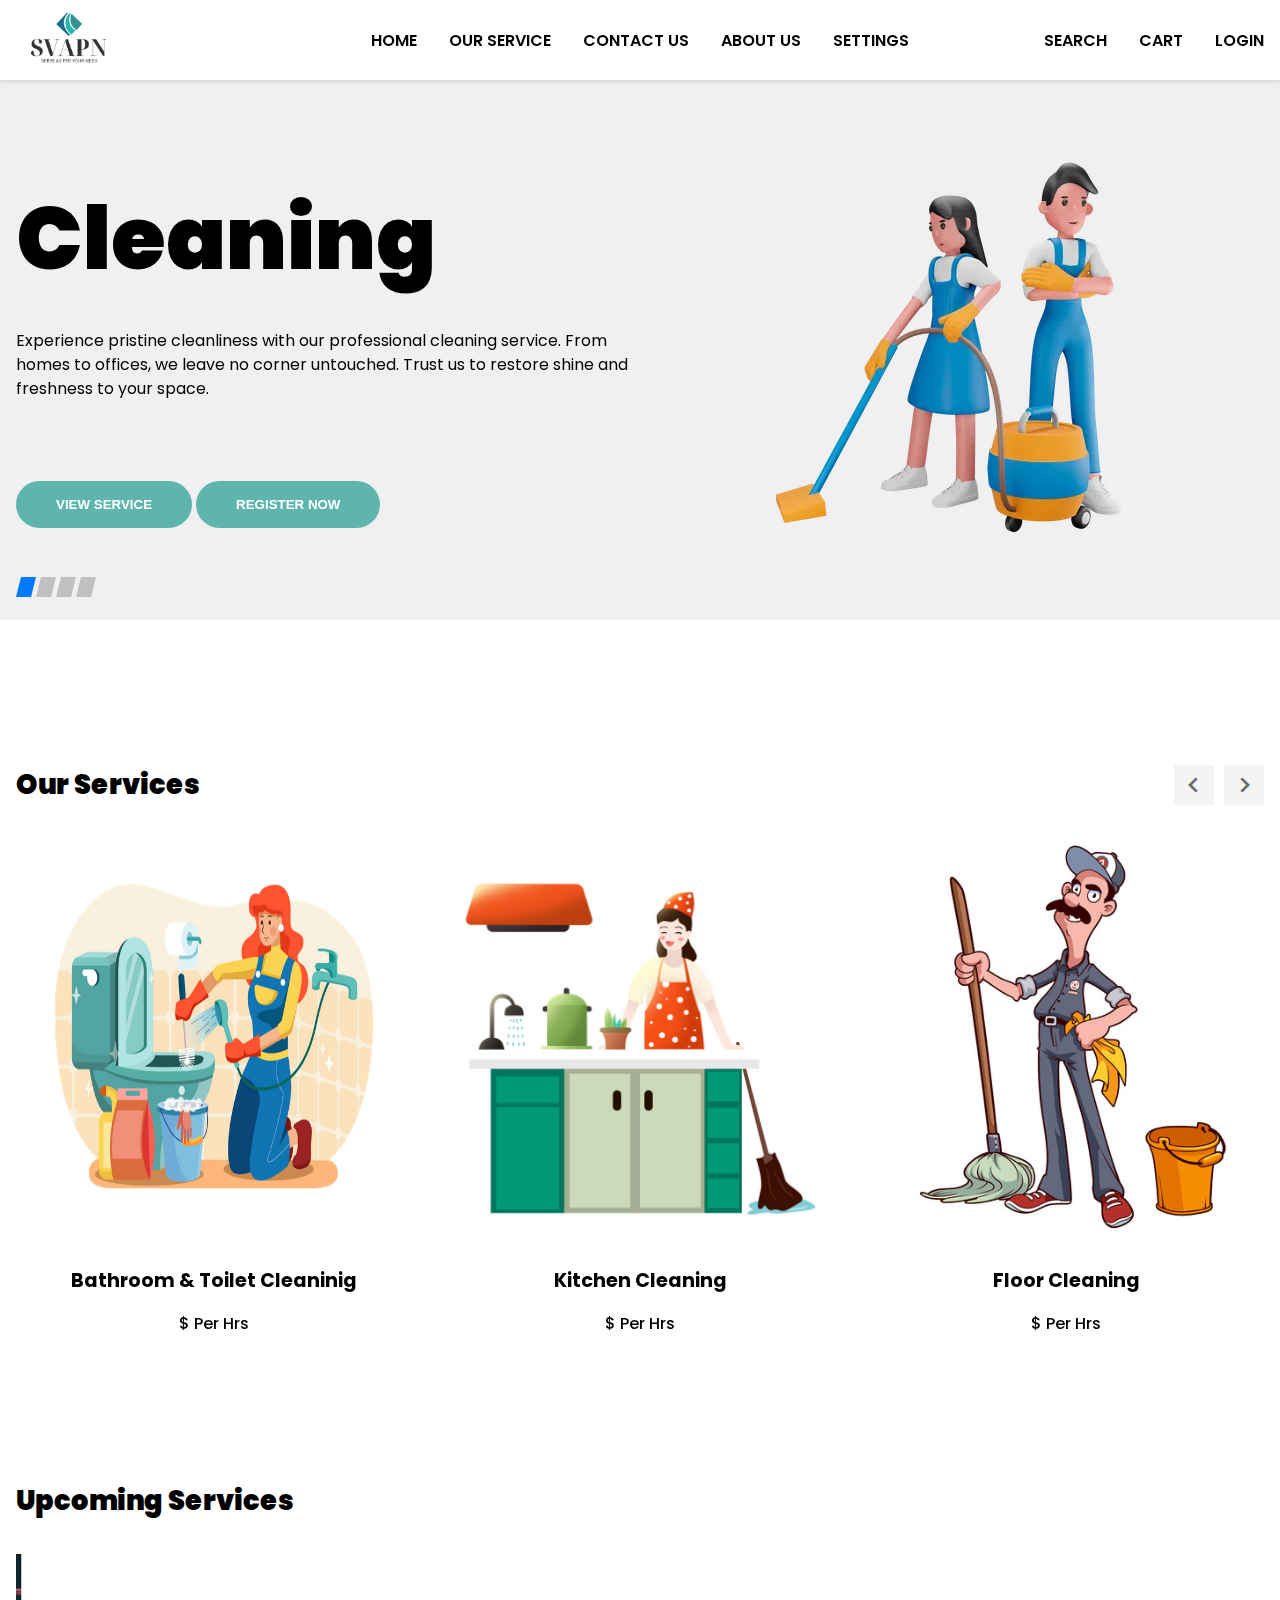
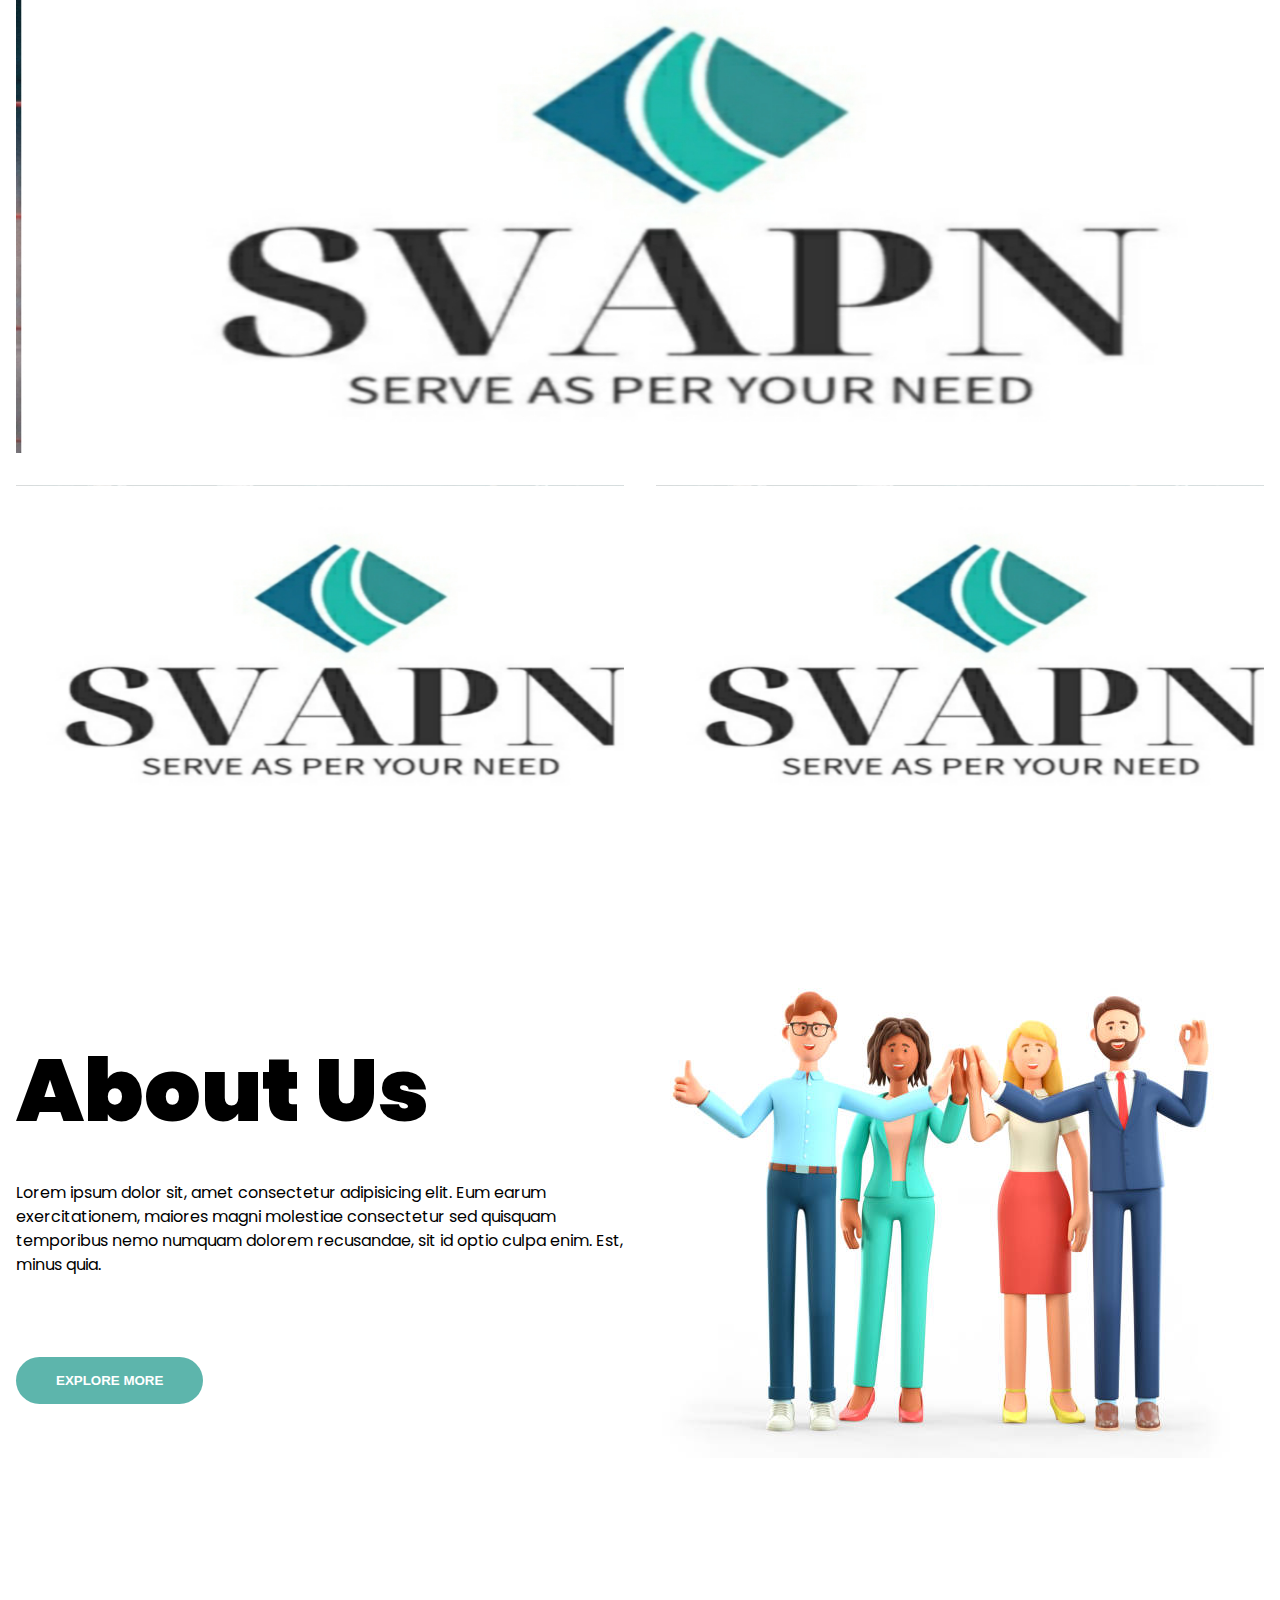
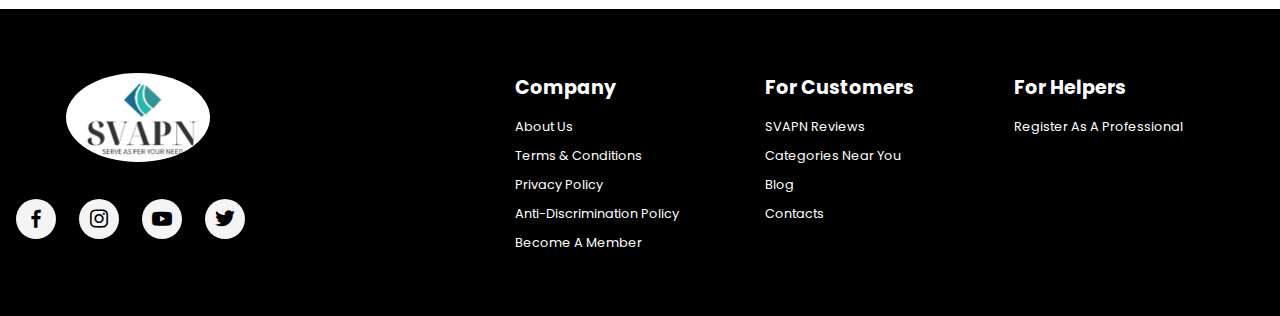
<file: SVAPN/index.html>
<!DOCTYPE html>
<html lang="en">

<head>
  <meta charset="UTF-8">
  <meta http-equiv="X-UA-Compatible" content="IE=edge">
  <meta name="viewport" content="width=device-width, initial-scale=1.0">
  <title>SVAPN-Serve As Per your Need</title>
  <!-- google font -->
  <link rel="preconnect" href="https://fonts.googleapis.com">
  <link rel="preconnect" href="https://fonts.gstatic.com" crossorigin>
  <link href="https://fonts.googleapis.com/css2?family=Poppins:wght@100;200;300;400;500;600;700;800;900&display=swap"
    rel="stylesheet">
  <!-- google font -->
  <!-- boxicons -->
  <link href='https://unpkg.com/boxicons@2.1.4/css/boxicons.min.css' rel='stylesheet'>
  <!-- boxicons -->
  <!-- swiper -->
  <link rel="stylesheet" href="https://cdn.jsdelivr.net/npm/swiper@9/swiper-bundle.min.css" />
  <!-- swiper -->
  <link rel="stylesheet" href="style/style.css">
  <link rel="icon" href="image/title-logo.jpg">
</head>

<body>

  <!-- header -->
  <header>
    <div class="container">
      <div class="header__content" id="header__content">
        <button class="btn-open-menu" id="btn-open-menu">
          <i class="bx bx-menu"></i>
        </button>
        <div class="header__logo">
          <img src="image/logo.jpg" alt="logo">
        </div>
        <nav>
          <button class="btn-close-menu" id="btn-close-menu">
            <i class="bx bx-left-arrow-alt"></i>
          </button>
          <ul>
            <li>
              <a href="#home">Home</a>
            </li>
            <li>
              <a href="#Our-services">our service</a>
            </li>
            <li>
              <a href="#">contact us</a>
            </li>
            <li>
              <a href="#about-us">About us</a>
            </li>
            <li>
              <a href="#">Settings</a>
            </li>
          </ul>
        </nav>
        <div class="header__menu">
          <ul>
            <li>
              <a href="#">Search</a>
            </li>
            <li>
              <a href="#">Cart</a>
            </li>
            <li>
              <a href="login/registration.html">Login</a>
            </li>
          </ul>
        </div>
      </div>
    </div>
  </header>
  <!-- header -->

  <!-- hero slider -->
  <section>
    <div class="hero" id="home">
      <div class="swiper hero__swiper">
        <div class="swiper-wrapper">
          <!-- slide item -->
          <div class="swiper-slide">
            <div class="hero__bg bg-image"></div>
            <div class="container">
              <div class="hero__content">
                <div class="hero__txt">
                  <h2>Cleaning</h2>
                  <p>Experience pristine cleanliness with our professional cleaning service. From homes to offices, we leave no corner untouched. Trust us to restore shine and freshness to your space.</p>
                  <div class="hero_button">
                  <button class="btn">View Service</button>
                  <button class="btn">Register Now</button>
                </div>
                </div>
                <div class="hero__img">
                  <img src="image/Product/photo2.webp" alt="product image">
                </div>
              </div>
            </div>
          </div>
          <!-- slide item -->
          <!-- slide item -->
          <div class="swiper-slide">
            <div class="hero__bg bg-image"></div>
            <div class="container">
              <div class="hero__content">
                <div class="hero__txt">
                  <h2>Electrician</h2>
                  <p>Need reliable electrical solutions? Our expert electricians ensure safety and efficiency for your home or business. From installations to repairs, we've got the power to keep you running smoothly.</p>
                  <div class="hero_button">
                    <button class="btn">Upcoming Services</button>
                    <button class="btn">Register Now</button>
                  </div>
                </div>
                <div class="hero__img">
                  <img src="image/Product/electrician.webp" alt="product image">
                </div>
              </div>
            </div>
          </div>
          <!-- slide item -->
          <!-- slide item -->
          <div class="swiper-slide">
            <div class="hero__bg bg-image"></div>
            <div class="container">
              <div class="hero__content">
                <div class="hero__txt">
                  <h2>Plumber</h2>
                  <p>Say goodbye to leaks and clogs with our top-notch plumbing service. From pipes to fixtures, we fix it all efficiently and effectively. Trust us to keep your water flowing smoothly.</p>
                  <div class="hero_button">
                    <button class="btn">Upcoming Services</button>
                    <button class="btn">Register Now</button>
                  </div>
                </div>
                <div class="hero__img">
                  <img src="image/Product/plumber.png" alt="product image">
                </div>
              </div>
            </div>
          </div>

          <div class="swiper-slide">
            <div class="hero__bg bg-image"></div>
            <div class="container">
              <div class="hero__content">
                <div class="hero__txt">
                  <h2>Carpenter</h2>
                  <p>Crafting dreams into reality with precision and expertise. Our carpentry service delivers bespoke solutions for your home or business. From custom furniture to intricate woodwork, we bring your vision to life..</p>
                  <div class="hero_button">
                    <button class="btn">Upcoming Services</button>
                    <button class="btn">Register Now</button>
                  </div>
                </div>
                <div class="hero__img">
                  <img src="image/Product/carpenter.webp">
                </div>
              </div>
            </div>
          </div>
          <!-- slide item -->
        </div>
        <div class="swiper-pagination"></div>
      </div>
    </div>
  </section>
  <!-- hero slider -->

  <!-- top products -->
  <section>
    <div id="Our-services" class="container">
      <div class="top-product__header">
        <h2 class="section__title no-margin">
          Our Services
        </h2>
        <div class="top-product__swiper__btn" id="top-product__swiper__btn">
          <div class="swiper-button btn-prev">
            <i class="bx bx-chevron-left"></i>
          </div>
          <div class="swiper-button btn-next">
            <i class="bx bx-chevron-right"></i>
          </div>
        </div>
      </div>
      <div class="swiper top-product__swiper">
        <div class="swiper-wrapper">
          <!-- slide item -->
          <div class="swiper-slide">
            <div class="product-card">
              <div class="product__image">
                <img src="image/Product/bathroom.webp" alt="product image">
              </div>
              <div class="product__info">
                <h5 class="product__name">Bathroom & Toilet Cleaninig</h5>
                <span class="product__price">$ Per Hrs</span>
              </div>
            </div>
          </div>
          <!-- slide item -->
          <!-- slide item -->
          <div class="swiper-slide">
            <div class="product-card">
              <div class="product__image">
                <img src="image/Product/kitchen.png!sw800" alt="product image">
              </div>
              <div class="product__info">
                <h5 class="product__name">Kitchen Cleaning</h5>
                <span class="product__price">$ Per Hrs</span>
              </div>
            </div>
          </div>
          <!-- slide item -->
          <!-- slide item -->
          <div class="swiper-slide">
            <div class="product-card">
              <div class="product__image">
                <img src="image/Product/floor.jpg" alt="product image">
              </div>
              <div class="product__info">
                <h5 class="product__name">Floor Cleaning</h5>
                <span class="product__price">$ Per Hrs</span>
              </div>
            </div>
          </div>
          <!-- slide item -->
          <div class="swiper-slide">
            <div class="product-card">
              <div class="product__image">
                <img src="image/Product/home.png" alt="product image">
              </div>
              <div class="product__info">
                <h5 class="product__name">Home Cleaning</h5>
                <span class="product__price">$ Per Hrs</span>
              </div>
            </div>
          </div>
          <!-- slide item -->
          <!-- slide item -->
          <div class="swiper-slide">
            <div class="product-card">
              <div class="product__image">
                <img src="image/Product/vehicle.webp" alt="product image">
              </div>
              <div class="product__info">
                <h5 class="product__name">Vehicle Cleaning</h5>
                <span class="product__price">$ Per Hrs</span>
              </div>
            </div>
          </div>
          <!-- slide item -->
        </div>
      </div>
    </div>
  </section>
  <!-- top products -->

  <!-- category banner -->
  <section>
    <div class="container">
      <h2 class="section__title">Upcoming Services</h2>
      <div class="category__grid">
        <!-- item -->
        <div class="category__item category__top">
          <div class="category__banner bg-image"
            style="background-image: url(image/bg/svapn-bg.jpg);"></div>
          <div class="category__overlay"></div>
          <div class="category__border"></div>
          <div class="category__txt">SVAPN</div>
        </div>
        <!-- item -->
        <!-- item -->
        <div class="category__item category__left">
          <div class="category__banner bg-image"
            style="background-image: url(image/bg/svapn-bg.jpg);"></div>
          <div class="category__overlay"></div>
          <div class="category__border"></div>
          <div class="category__txt">SVAPN</div>
        </div>
        <!-- item -->
        <!-- item -->
        <div class="category__item category__right">
          <div class="category__banner bg-image"
            style="background-image: url(image/bg/svapn-bg.jpg);"></div>
          <div class="category__overlay"></div>
          <div class="category__border"></div>
          <div class="category__txt">SVAPN</div>
        </div>
        <!-- item -->
      </div>
    </div>
  </section>
  <!-- category banner -->

  <!-- promotion product -->
  <section>
    <div id="about-us" class="container">
      <div class="hero__content">
        <div class="hero__txt">
          <h2 >About Us</h2>
          <p>Lorem ipsum dolor sit, amet consectetur adipisicing elit. Eum earum exercitationem, maiores magni
            molestiae consectetur sed quisquam temporibus nemo numquam dolorem recusandae, sit id optio culpa
            enim. Est, minus quia.</p>
          <button class="btn">Explore More</button>
        </div>
        <div class="hero__img">
          <img src="image/Product/about-us.jpg" alt="Team image">
        </div>
      </div>
    </div>
  </section>
  <!-- promotion product -->

  <!-- footer -->
  <footer>
    <div class="container">
      <div class="footer">
        <div class="footer__col">
          <a href="#" class="logo">
            <img src="image/logo.jpg" alt="logo" class="footer_logo">
          </a>
          <div class="social-list">
            <a href="#">
              <i class="bx bxl-facebook"></i>
            </a>
            <a href="#">
              <i class="bx bxl-instagram"></i>
            </a>
            <a href="#">
              <i class="bx bxl-youtube"></i>
            </a>
            <a href="#">
              <i class="bx bxl-twitter"></i>
            </a>
          </div>
        </div>
        <div class="footer__col">
          <div class="footer__header">Company</div>
          <ul class="footer__menu">
            <li>
              <a href="#">About us</a>
            </li>
            <li>
              <a href="#">Terms & conditions</a>
            </li>
            <li>
              <a href="#">Privacy policy</a>
            </li>
            <li>
              <a href="#">Anti-discrimination policy</a>
            </li>
            <li>
              <a href="#">Become a member</a>
            </li>
          </ul>
        </div>
        <div class="footer__col">
          <div class="footer__header">For customers</div>
          <ul class="footer__menu">
            <li>
              <a href="#">SVAPN reviews</a>
            </li>
            <li>
              <a href="#">Categories near you</a>
            </li>
            <li>
              <a href="#">Blog</a>
            </li>
            <li>
              <a href="#">Contacts</a>
            </li>
          </ul>
        </div>
        <div class="footer__col">
          <div class="footer__header">For Helpers</div>
          <ul class="footer__menu">
            <li>
              <a href="#">Register as a professional</a>
            </li>
          </ul>
        </div>
      </div>
    </div>
  </footer>
  <!-- footer -->

  <!-- swiper -->
  <script src="https://cdn.jsdelivr.net/npm/swiper@9/swiper-bundle.min.js"></script>
  <script src="js/script.js"></script>
</body>

</html>
</file>
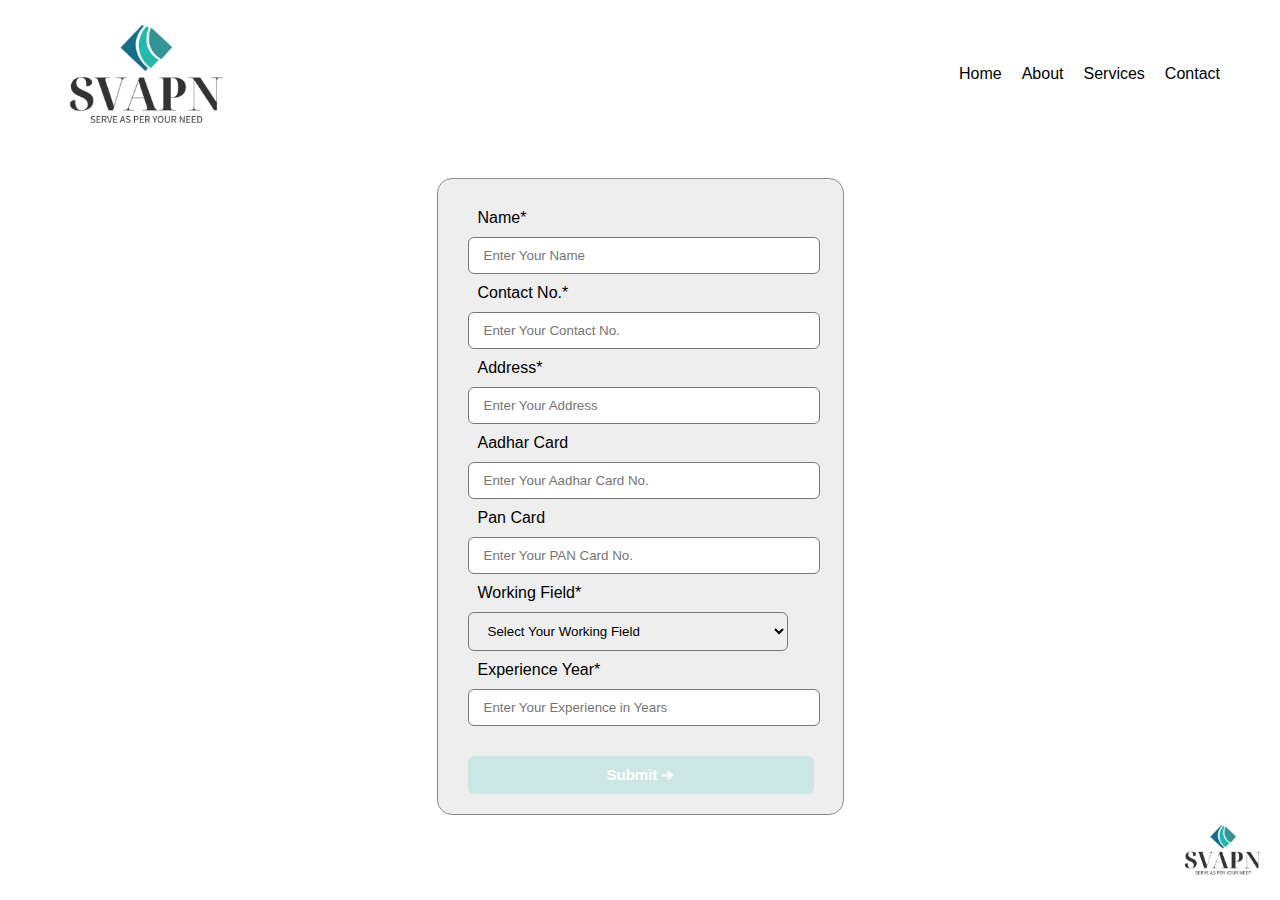
<file: SVAPN/login/registration.html>
<!DOCTYPE html>
<html>
<head>
    <title>Form Submit</title>
    <link rel="stylesheet" href="regstyle.css">
</head>
<body>
    <nav class="navbar">
        <div class="container">
            <div class="logo">
                <img src="logo.jpg" alt="Logo">
            </div>
            <ul class="nav-links">
                <li><a href="index.html">Home</a></li>
                <li><a href="#">About</a></li>
                <li><a href="#">Services</a></li>
                <li><a href="#">Contact</a></li>
            </ul>
        </div>
    </nav>
    <div class="content">
        <center>
            <form method="post" action="" name="product" id="product">
                <label for="name">Name*</label>
                <input class="fil" type="text" name="name" placeholder="Enter Your Name" required>
            
                <label for="contact">Contact No.*</label>
                <input class="fil" type="tel" name="contact" placeholder="Enter Your Contact No." required>
            
                <label for="address">Address*</label>
                <input class="fil" type="text" name="address" placeholder="Enter Your Address" required>
            
                <label for="aadhar">Aadhar Card</label>
                <input class="fil" type="number" name="aadhar" placeholder="Enter Your Aadhar Card No." required>
            
                <label for="pan">Pan Card</label>
                <input class="fil" type="text" name="pan" placeholder="Enter Your PAN Card No." required>
            
                <label for="field">Working Field*</label>
                <select class="fil" name="field" required>
                    <option value="" selected disabled>Select Your Working Field</option>
                    <option value="Bathroom and Toilet Cleaning">Bathroom and Toilet Cleaning</option>
                    <option value="Kitchen Cleaning">Kitchen Cleaning</option>
                    <option value="Floor Cleaning">Floor Cleaning</option>
                    <option value="Home Cleaning">Home Cleaning</option>
                    <option value="Vehicle Cleaning">Vehicle Cleaning</option>
                    <option value="Cooking">Cooking</option>
                </select>
            
                <label for="experience">Experience Year*</label>
                <input class="fil" type="text" name="experience" placeholder="Enter Your Experience in Years" required>
            
                <button class="click">Submit &#10132;</button>
            </form>
        </center>
        <img class="bottom-right-photo" src="logo.jpg" alt="Photo">
    </div>
    <script>
        const scriptURL = 'https://script.google.com/macros/s/AKfycbw0fyZ-Wk866_PTBxxFGg2oJzMWir6pfpHFLuUV7XQiokVi9cxnWVkDI06VoMM7_atjxw/exec'
        const form = document.forms['product']
      
        form.addEventListener('submit', e => {
          e.preventDefault()
          fetch(scriptURL, { method: 'POST', body: new FormData(form)})
            .then(response => alert("Thank you! your form is submitted successfully." ))
            .then(() => {  window.location.reload(); })
            .catch(error => console.error('Error!', error.message))
        })
    </script>
</body>
</html>
</file>
<file: SVAPN/style/style.css>
:root {
  --header-height: 80px;
  --logo-width: 60px;
  --color-txt-main: #000000;
  --color-txt-gray: #6c6c6c;
  --color-main: #5db5ac;
  --color-white: #ffffff;
  --color-gray-bg: #f4f4f4;
  --container-max-width: 1300px;
}

/* global css */
*,
*::after,
*::before {
  padding: 0;
  margin: 0;
  box-sizing: border-box;
  text-decoration: none;
  list-style-type: none;
}

html {
  font-size: 16px;
  font-family: "Poppins", sans-serif;
}

body {
  padding-top: var(--header-height);
  background-color: var(--color-white);
}

img {
  max-width: 100%;
}

.logo img {
  width: 9rem;
}

a {
  color: unset;
}

a:hover {
  color: var(--color-main);
}

.container {
  max-width: var(--container-max-width);
  margin: auto;
  padding-left: 1rem;
  padding-right: 1rem;
}

.btn {
  border: none;
  outline: none;
  padding: 1rem 2.5rem;
  text-transform: uppercase;
  background-color: var(--color-main);
  color: var(--color-white);
  cursor: pointer;
  font-weight: bold;
  border-radius:50px;
}

.no-margin {
  margin: 0 !important;
}

section {
  margin-bottom: 9rem;
}

.section__title {
  margin-bottom: 2rem;
  text-transform: capitalize;
  font-weight: 900;
  font-size: 1.7rem;
}

.bg-image {
  background-position: center;
  background-size: cover;
  background-repeat: no-repeat;
}

/* global css */

/* header */
header {
  background-color: var(--color-white);
  box-shadow: rgba(0, 0, 0, 0.16) 0px 1px 4px;
  position: fixed;
  top: 0;
  left: 0;
  width: 100%;
  z-index: 1000;
}

.header__content {
  height: var(--header-height);
  display: flex;
  align-items: center;
  justify-content: space-between;
  position: relative;
}


.header__logo img {
  width: 100px;
}

.btn-close-menu,
.btn-open-menu {
  display: none;
}

.header__menu ul {
  display: flex;
  align-items: center;
  justify-content: center;
  z-index: 1;
  position: relative;
}

.header__content nav {
  position: absolute;
  left: 0;
  top: 0;
  width: 100%;
  height: 100%;
  z-index: 1;
}

.header__content nav ul {
  z-index: 1;
  display: flex;
  align-items: center;
  justify-content: center;
  height: 100%;
}

.header__content ul>li {
  text-transform: uppercase;
  font-weight: 600;
  cursor: pointer;
}

.header__content ul>li~li {
  margin-left: 2rem;
}

/* header */

/* hero slide */
.hero__swiper {
  height: 60vh;
}

.hero__swiper .swiper-slide {
  position: relative;
}

.hero__swiper .container {
  height: 100%;
  position: absolute;
  top: 0;
  left: 50%;
  transform: translateX(-50%);
  width: 100%;
}

.hero__content {
  height: 100%;
  display: flex;
  align-items: center;
}

.hero__img {
  text-align: center;
  width: 50%;
}

.hero__txt {
  width: 50%;
  height: 100%;
  display: flex;
  flex-direction: column;
  align-items: flex-start;
  justify-content: center;
}

.hero__txt h2 {
  font-size: 5.5rem;
  font-weight: 900;
  margin-bottom: 1.5rem;
}

.hero__txt p {
  line-height: 1.5;
  margin-bottom: 5rem;
}

.hero__bg {
  position: relative;
  height: 100%;
}

.hero__bg::after {
  content: "";
  position: absolute;
  top: 0;
  left: 0;
  width: 100%;
  height: 100%;
  background-color: rgb(238 238 238 /90%);
}

.hero__swiper .swiper-pagination {
  bottom: 1rem;
  text-align: left;
  padding-left: 1rem;
  max-width: var(--container-max-width);
  left: 50%;
  transform: translateX(-50%);
}

.hero__swiper .swiper-pagination-bullet {
  width: 20px;
  height: 20px;
  border-radius: 0;
  margin: 0 !important;
  clip-path: polygon(25% 0%, 100% 0%, 75% 100%, 0% 100%);
}

.swiper-pagination-bullet-active {
  background-color: var();
}

/* hero slide */

/* product card */
.product__image {
  position: relative;
  padding-top: 100%;

}

.product__image img {
  position: absolute;
  top: 0;
  left: 0;
  width: 100%;
  height: 100%;
}

.product__info {
  margin-top: 2rem;
}

.product__info>*~* {
  margin-top: 1rem;
}

.product__name {
  font-size: 1.2rem;
  text-transform: capitalize;
}

.product__price {
  display: block;
  font-weight: 500;
}

/* product card */

/* product swiper */
.product-card:hover{

}
.product__info{
  text-align: center;
}
.top-product__header {
  display: flex;
  align-items: center;
  justify-content: space-between;
  margin-bottom: 2rem;
}

.top-product__swiper__btn {
  display: flex;
  align-items: center;
  justify-content: flex-end;
}

.top-product__swiper__btn .btn-next {
  margin-left: 10px;
}

.top-product__swiper__btn .swiper-button {
  width: 40px;
  height: 40px;
  background-color: var(--color-gray-bg);
  cursor: pointer;
  display: flex;
  align-items: center;
  justify-content: center;
}

.top-product__swiper__btn .swiper-button i {
  font-size: 2rem;
  color: var(--color-txt-gray);
}

/* product swiper */

/* category grid */
.category__grid {
  display: grid;
  grid-template-areas: "top top" "left right";
  gap: 2rem;
}

.category__item {
  position: relative;
  cursor: pointer;
}

.category__top {
  grid-area: top;
  padding-top: 40%;
}

.category__left {
  grid-area: left;
  padding-top: 55%;
}

.category__right {
  grid-area: right;
  padding-top: 55%;
}

.category__banner,
.category__overlay {
  position: absolute;
  top: 0;
  left: 0;
  width: 100%;
  height: 100%;
}

.category__overlay {
  background-color: rgba(0, 0, 0, 0.8);
  opacity: 0;
  transition: all 0.3s ease-in-out;
}

.category__item:hover .category__overlay {
  opacity: 1;
}

.category__border {
  position: absolute;
  top: 50%;
  left: 50%;
  transform: translate(-50%, -50%);
  width: 100%;
  height: 100%;
  border: 2px solid var(--color-white);
  opacity: 0;
  transition: all 0.3s ease-in-out;
}

.category__item:hover .category__border {
  opacity: 1;
  width: 80%;
  height: 80%;
}

.category__txt {
  position: absolute;
  top: 50%;
  left: 50%;
  transform: translate(-50%, -50%);
  font-size: 2rem;
  color: var(--color-white);
  opacity: 0;
  transition: all 0.3s ease-in-out;
  text-transform: capitalize;
  font-weight: 900;
}

.category__item:hover .category__txt {
  opacity: 1;
}

/* category grid */

/* footer */
footer {
  background-color: var(--color-txt-main);
}

.footer {
  display: flex;
  justify-content: flex-end;
  flex-wrap: wrap;
  padding-top: 4rem;
  padding-bottom: 4rem;
  color: var(--color-white);
}

.footer__col {
  width: 20%;
  font-size:0.8rem;
}

.footer__col:nth-child(1) {
  flex-grow: 1;
}

.footer__header {
  text-transform: capitalize;
  margin-bottom: 1rem;
  font-weight: 700;
  font-size: 1.2rem;
}

.footer__menu>li~li {
  margin-top: 0.7rem;
}

.footer__menu li {
  text-transform: capitalize;
  cursor: pointer;
}

.social-list {
  margin-top: 2rem;
}

.social-list>a~a {
  margin-left: 20px;
}

.social-list a {
  width: 40px;
  height: 40px;
  display: inline-flex;
  border-radius: 50%;
  background-color: var(--color-gray-bg);
  align-items: center;
  justify-content: center;
  color: var(--color-txt-main);
  font-size: 1.5rem;
}
.logo{
  margin-left:10%;
}
.footer_logo{
  border-radius:50%;
}

.social-list a:hover {
  color: var(--color-main);
}

/* footer */

/* responsive */

/* extra small device */
@media only screen and (max-width: 600px) {}

/* small device */
@media only screen and (max-width: 768px) {
  section {
    margin-bottom: 4rem;
  }

  .category__grid {
    grid-template-areas: "top top" "left left" "right right";
  }

  .category__item {
    padding-top: 40%;
  }

  .category__item>* {
    opacity: 1;
  }

  .category__border {
    width: 80%;
    height: 80%;
  }
}

/* medium device */
@media only screen and (max-width: 992px) {
  html {
    font-size: 14px;
  }

  .header__content nav {
    position: fixed;
    top: 0;
    left: -100vw;
    height: 100vh;
    width: 50vw;
    z-index: 1000;
    background-color: var(--color-white);
    box-shadow: rgba(100, 100, 111, 0.2) 0px 7px 29px 0px;
    transition: left 0.3s ease-in-out;
  }

  .header__content.show-menu nav {
    left: 0;
  }

  .header__content nav ul {
    flex-direction: column;
    justify-content: flex-start;
    align-items: flex-start;
  }

  .header__content nav ul li {
    width: 100%;
    margin: 0;
    padding: 1rem 2rem;
  }

  .btn-open-menu,
  .btn-close-menu {
    display: block;
    padding: 1rem 2rem;
    border: none;
    background-color: transparent;
    outline: none;
    font-size: 2rem;
    cursor: pointer;
  }

  .btn-open-menu {
    padding: 1rem;
  }

  .hero__swiper {
    height: 65vh;
  }

  .hero__content {
    flex-direction: column-reverse;
    align-items: stretch;
    justify-content: flex-end;
  }

  .hero__content>div {
    width: 100%;
  }

  .hero__img {
    height: 35vh;
    text-align: center;
  }

  .hero__img img {
    max-height: 100%;
  }

  .hero__txt {
    height: max-content;
    margin-top: 2rem;
  }

  .hero__txt h2 {
    font-size: 3rem;
    margin-bottom: 0.5rem;
  }

  .hero__txt p {
    margin-bottom: 1rem;
  }

  .footer__col {
    margin-bottom: 2rem;
    width: 33%;
    font-size:0.8rem;
  }
  .logo{
    margin-right:10%;
  }

  .footer__col:nth-child(1) {
    width: 100%;
    text-align: center;
    margin-bottom: 4rem;
  }
}

/* responsive */
</file>
<file: SVAPN/login/regstyle.css>
*{
    margin: 0;
    padding: 0;
    font-family: Arial, Helvetica, sans-serif
  }
  
  body{
    background-color: #ffffff;
  }
  
  .content{
    /* text-align: ;
    display: ; */
    position: relative;
   
  }
  
  form{
    display: flex;
    flex-direction: column;
    position: relative;
    overflow: hidden;
    background-color: #eeeeee;
    padding: 20px 30px;
    overflow: hidden;
    width: 345px;
    border-radius: 15px;
    top: 10px;
    border: 1px solid rgb(141, 141, 141);
    top: 30px;
    position: relative;
    
    
    
  
  }
  label{
    /* left: -90px; */
    text-align: left;
    margin: 10px;
    position: relative;
  }
  
  input,
  select{
    padding: 10px 15px;
    width: 320px;
    margin-bottom: 0px;
    border-radius: 6px;
    border: 1px solid rgb(119, 119, 119);
    display: flex;
    position: relative;
   
    
  }
  
  .click{
    margin-top: 30px;
    background-color: #a5e0da7a;
    color: #fff;
    border: none;
    font-size: 15px;
    font-weight: bold;
    padding: 10px 20px;
    border-radius: 6px;
    /* margin: 5px; */
    width: 346px;
    cursor: pointer;
  
  }
  
  .click:hover{
    background-color:#5db5ac;
  }
  
  textarea{
    padding: 10px 15px;
    width: 322px;
    height: 50px;
    margin-bottom: 10px;
    border-radius: 6px;
    border: 1px solid rgb(122, 121, 121);
    position: relative;
  
  }
  
  .line{
    font-size: 10px;
    color: rgb(33, 33, 33);
    margin: 6px;
  }
  /* Navbar styles */
  .navbar {
    background-color: #ffffff;
    color: #000000;
    padding: 10px 0;
  }
  
  .container {
    max-width: 1200px;
    margin: 0 auto;
    display: flex;
    justify-content: space-between;
    align-items: center;
  }
  
  .logo img {
    width: 200px; /* Adjust as needed */
  }
  
  .nav-links {
    list-style-type: none;
    display: flex;
  }
  
  .nav-links li {
    margin-right: 20px;
  }
  
  .nav-links li a {
    color: #020202;
    text-decoration: none;
  }
  
  /* Bottom right photo */
  .bottom-right-photo {
    position: fixed;
    bottom: 20px;
    right: 10px;
    width: 100px; /* Adjust size as needed */
    height: auto;
    border-radius: 50%;
  }
</file>
